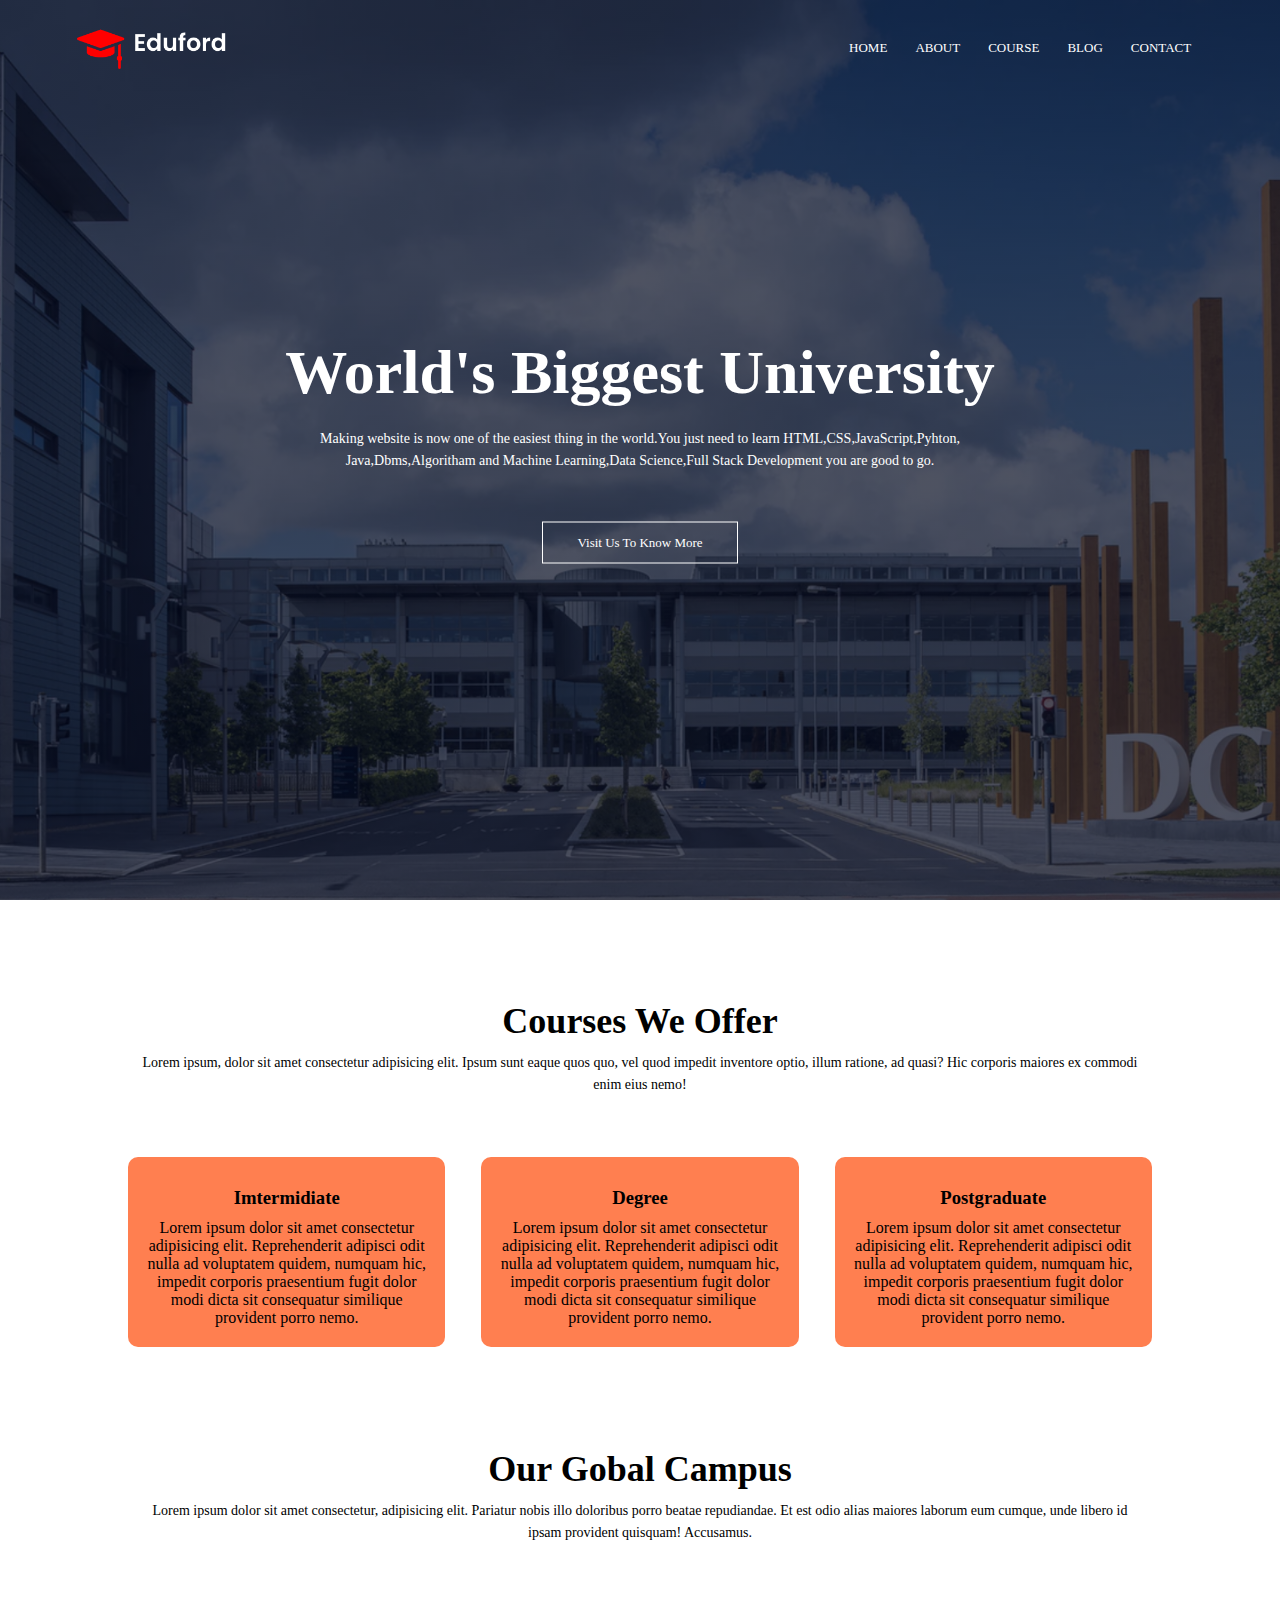
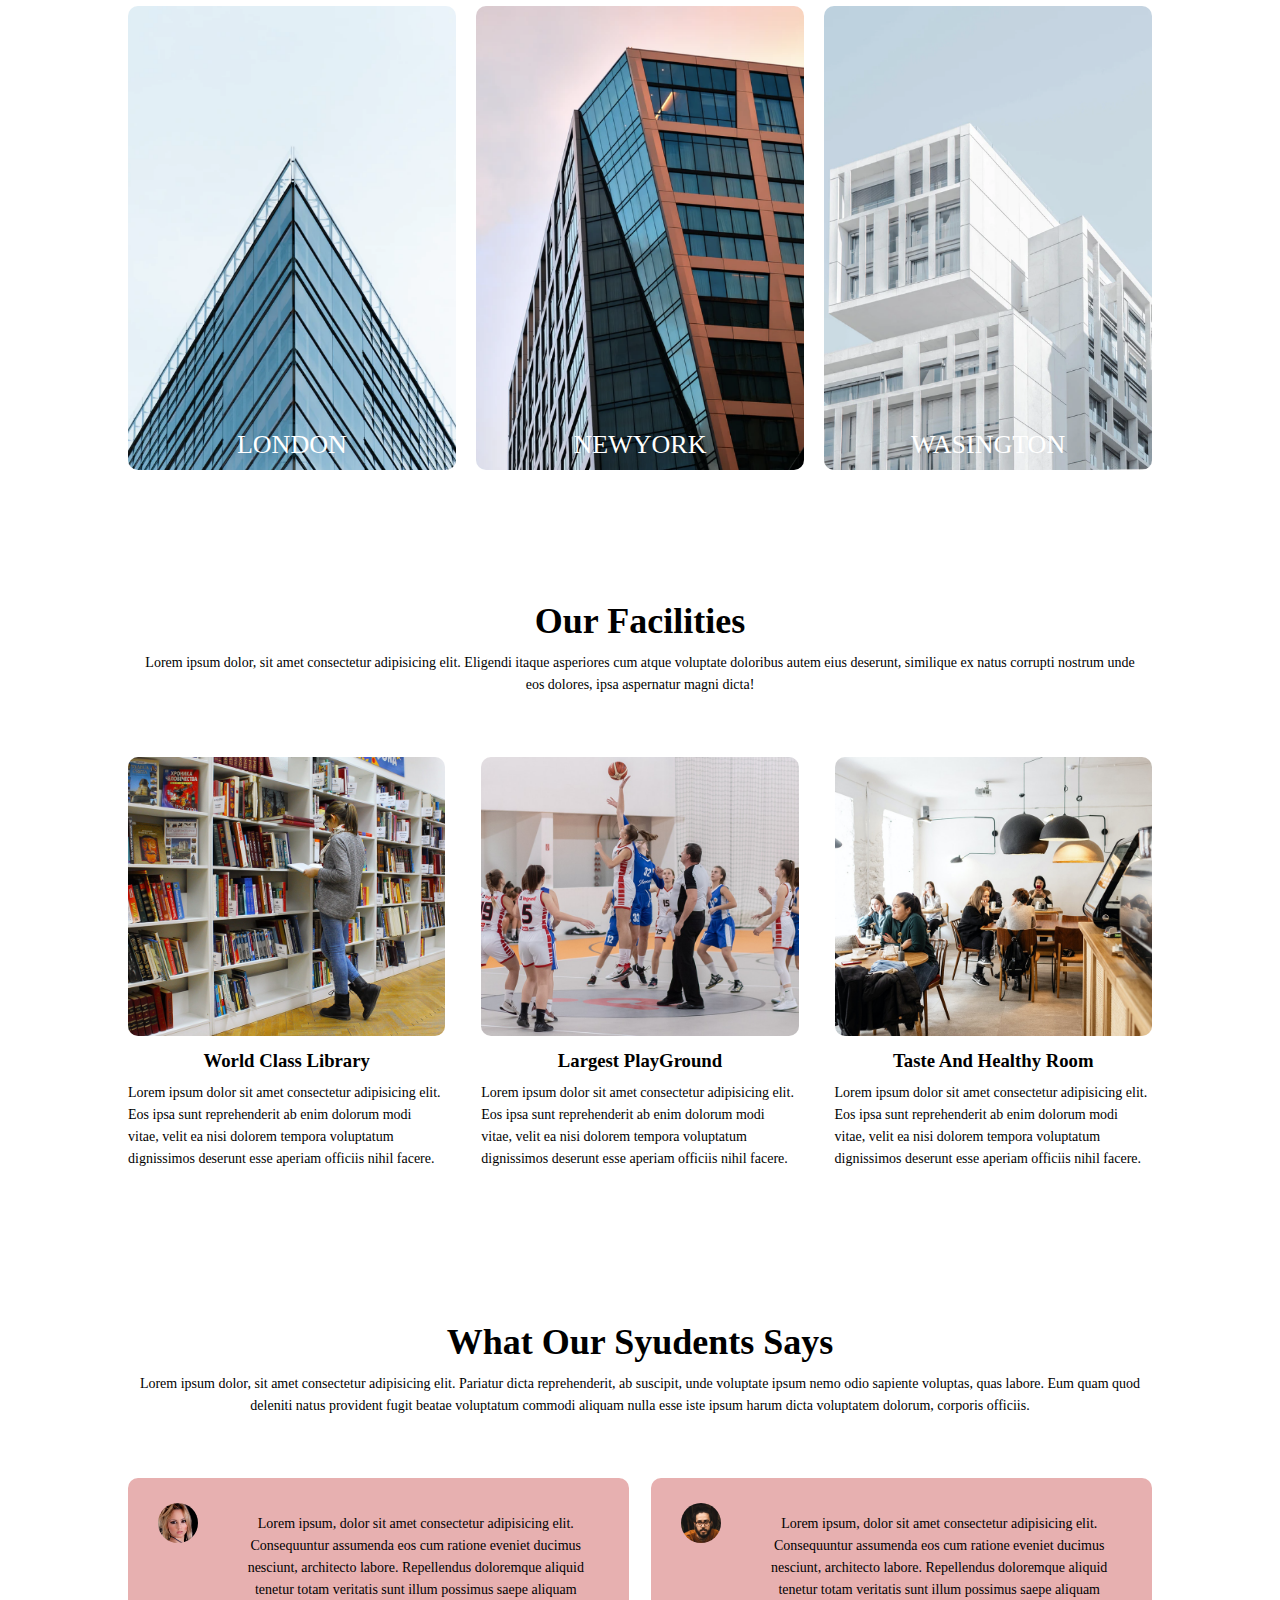
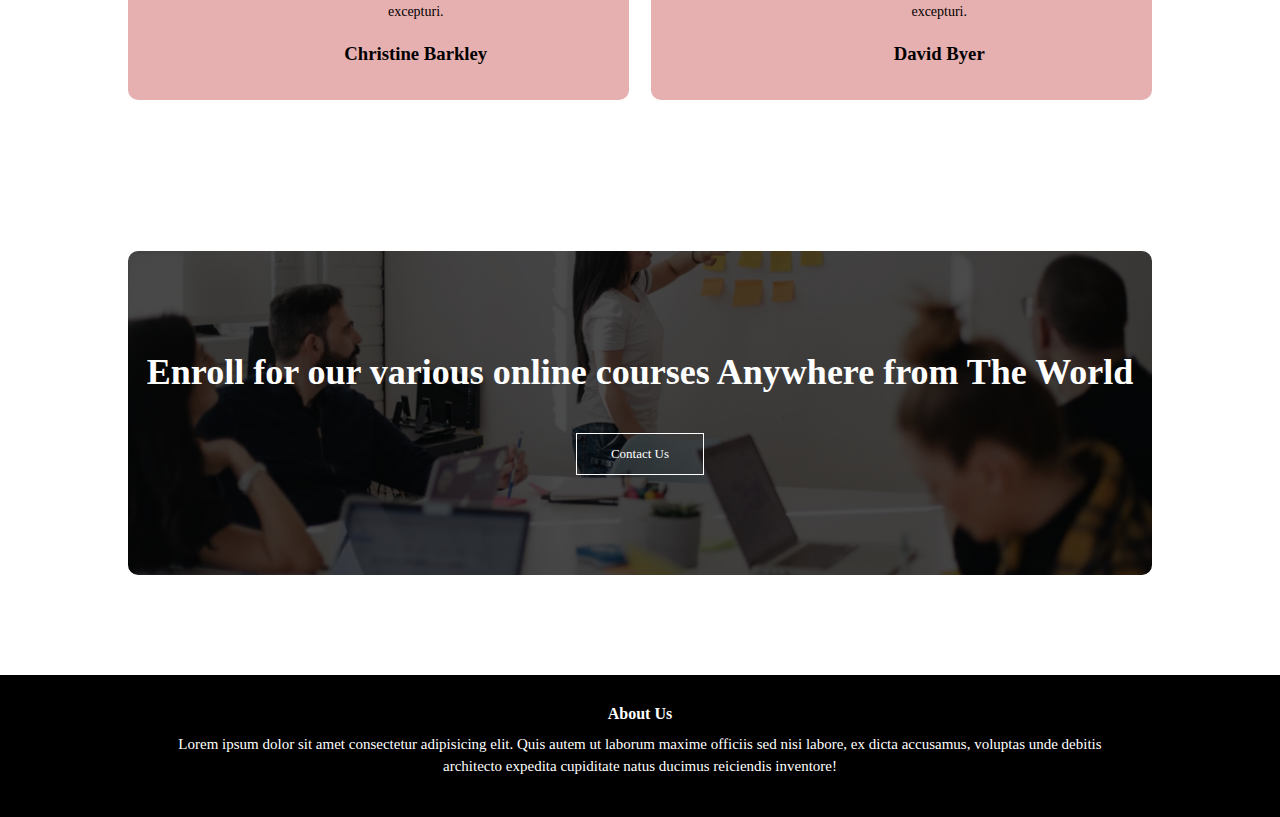
<file: index.html>
<!DOCTYPE html>
<html lang="en">
<head>
    <meta name="viewport" content="width=device-width, initial-scale=1.0">
    <title>My University Portal</title>
    <link rel="stylesheet" href="style.css">
</head>
<body>
    <section class="header">
        <nav>
            <a href="index.html"><img src="logo.png" alt=""></a>
            <div class="nav-links"> 
                <ul>
                <li><a href="index.html">HOME</a></li>
                <li><a href="about.html">ABOUT</a></li>
                <li><a href="course.html">COURSE</a></li>
                <li><a href="blog.html">BLOG</a></li>
                <li><a href="contact.html">CONTACT</a></li>
                </ul>
            </div>
        </nav>
        <div class="text-box">
            <h1>World's Biggest University</h1>
            <p>Making website is now one of the easiest thing in the world.You just need to learn HTML,CSS,JavaScript,Pyhton, <br> Java,Dbms,Algoritham and  Machine Learning,Data Science,Full Stack Development you are good to go.</p>
            <a href="" class="hero-btn">Visit Us To Know More</a>
        </div>
    </section>
    <section class="course">
        <h1>Courses We Offer</h1>
        <p>Lorem ipsum, dolor sit amet consectetur adipisicing elit. Ipsum sunt eaque quos quo, vel quod impedit inventore optio, illum ratione, ad quasi? Hic corporis maiores ex commodi enim eius nemo!</p>
        <div class="row">
            <div class="course-col">
                <h3>Imtermidiate</h3>
                Lorem ipsum dolor sit amet consectetur adipisicing elit. Reprehenderit adipisci odit nulla ad voluptatem quidem, numquam hic, impedit corporis praesentium fugit dolor modi dicta sit consequatur similique provident porro nemo.
            </div>
            <div class="course-col">
                <h3>Degree</h3>
                Lorem ipsum dolor sit amet consectetur adipisicing elit. Reprehenderit adipisci odit nulla ad voluptatem quidem, numquam hic, impedit corporis praesentium fugit dolor modi dicta sit consequatur similique provident porro nemo.
            </div>
            <div class="course-col">
                <h3>Postgraduate</h3>
                Lorem ipsum dolor sit amet consectetur adipisicing elit. Reprehenderit adipisci odit nulla ad voluptatem quidem, numquam hic, impedit corporis praesentium fugit dolor modi dicta sit consequatur similique provident porro nemo.
            </div>
        </div>
    </section>
    <section class="campus">
        <h1>Our Gobal Campus</h1>
       <p>Lorem ipsum dolor sit amet consectetur, adipisicing elit. Pariatur nobis illo doloribus porro beatae repudiandae. Et est odio alias maiores laborum eum cumque, unde libero id ipsam provident quisquam! Accusamus.</p>
       <div class="row">
        <div class="campus-col">
            <img src="london.png">
            <div class="layer"> <h3>LONDON</h3></div>
        </div>
        <div class="campus-col">
            <img src="newyork.png">
            <div class="layer"> <h3>NEWYORK</h3></div>
        </div>
        <div class="campus-col">
            <img src="washington.png">
            <div class="layer"> <h3>WASINGTON</h3></div>
        </div>
       </div>
    </section>
    <section class="facilities">
        <h1>Our Facilities</h1>
        <p>Lorem ipsum dolor, sit amet consectetur adipisicing elit. Eligendi itaque asperiores cum atque voluptate doloribus autem eius deserunt, similique ex natus corrupti nostrum unde eos dolores, ipsa aspernatur magni dicta!</p>
        <div class="row">
            <div class="facilities-col">
                <img src="library.png">
                <h3>World Class Library</h3>
                <p>Lorem ipsum dolor sit amet consectetur adipisicing elit. Eos ipsa sunt reprehenderit ab enim dolorum modi vitae, velit ea nisi dolorem tempora voluptatum dignissimos deserunt esse aperiam officiis nihil facere.</p>
            </div>
            <div class="facilities-col">
                <img src="basketball.png">
                <h3>Largest PlayGround</h3>
                <p>Lorem ipsum dolor sit amet consectetur adipisicing elit. Eos ipsa sunt reprehenderit ab enim dolorum modi vitae, velit ea nisi dolorem tempora voluptatum dignissimos deserunt esse aperiam officiis nihil facere.</p>
            </div>
            <div class="facilities-col">
                <img src="cafeteria.png">
                <h3>Taste And Healthy Room</h3>
                <p>Lorem ipsum dolor sit amet consectetur adipisicing elit. Eos ipsa sunt reprehenderit ab enim dolorum modi vitae, velit ea nisi dolorem tempora voluptatum dignissimos deserunt esse aperiam officiis nihil facere.</p>
            </div>
        </div>
    </section>
    <section class="testimonials">
        <h1>What Our Syudents Says</h1>
        <p>Lorem ipsum dolor, sit amet consectetur adipisicing elit. Pariatur dicta reprehenderit, ab suscipit, unde voluptate ipsum nemo odio sapiente voluptas, quas labore. Eum quam quod deleniti natus provident fugit beatae voluptatum commodi aliquam nulla esse iste ipsum harum dicta voluptatem dolorum, corporis officiis.</p>
        <div class="row">
            <div class="testimonials-col">
                <img src="user1.jpg">
                <div>
                    <p>Lorem ipsum, dolor sit amet consectetur adipisicing elit. Consequuntur assumenda eos cum ratione eveniet ducimus nesciunt, architecto labore. Repellendus doloremque aliquid tenetur totam veritatis sunt illum possimus saepe aliquam excepturi.</p>
                    <h3>Christine Barkley</h3>
                </div>
            </div>
            <div class="testimonials-col">
                <img src="user2.jpg">
                <div>
                    <p>Lorem ipsum, dolor sit amet consectetur adipisicing elit. Consequuntur assumenda eos cum ratione eveniet ducimus nesciunt, architecto labore. Repellendus doloremque aliquid tenetur totam veritatis sunt illum possimus saepe aliquam excepturi.</p>
                    <h3>David Byer</h3>
                </div>
            </div>
        </div>
    </section>
    <section class="cta">
        <h1>Enroll for our various online courses Anywhere from The World</h1>
        <a href=" " class="hero-btn">Contact Us</a>
    </section>
    <section class="footer">
        <h4>About Us</h4>
        <p>Lorem ipsum dolor sit amet consectetur adipisicing elit. Quis autem ut laborum maxime officiis sed nisi labore, ex dicta accusamus, voluptas unde debitis <br> architecto expedita cupiditate natus ducimus reiciendis inventore!</p>
    </section>
</body>
</html>
</file>
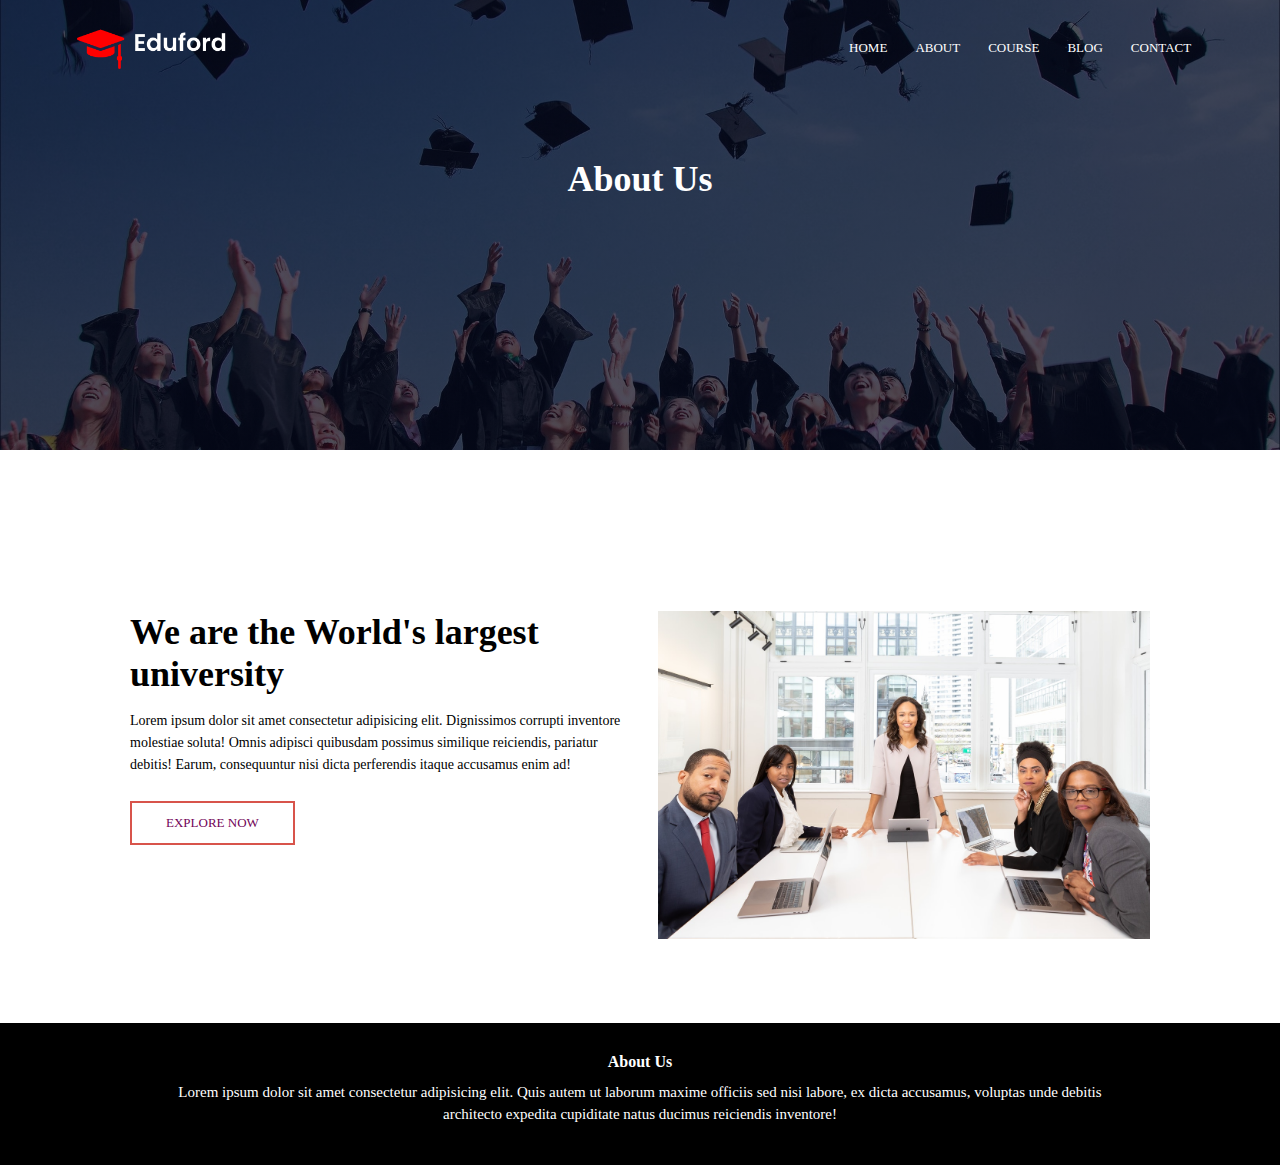
<file: about.html>
<!DOCTYPE html>
<html lang="en">
<head>
    <meta name="viewport" content="width=device-width, initial-scale=1.0">
    <title>My University Portal</title>
    <link rel="stylesheet" href="style.css">
</head>
<body>
    <section class="sub-header">
        <nav>
            <a href="index.html"><img src="logo.png" alt=""></a>
            <div class="nav-links"> 
                <ul>
                <li><a href="index.html">HOME</a></li>
                <li><a href="about.html">ABOUT</a></li>
                <li><a href="course.html">COURSE</a></li>
                <li><a href="blog.html">BLOG</a></li>
                <li><a href="contact.html">CONTACT</a></li>
                </ul>
            </div>
        </nav>
       <h1>About Us</h1>
    </section>
    <section class="about-us">
        <div class="row">
            <div class="about-col">
        <h1>We are the World's largest university</h1>
        <p>Lorem ipsum dolor sit amet consectetur adipisicing elit. Dignissimos corrupti inventore molestiae soluta! Omnis adipisci quibusdam possimus similique reiciendis, pariatur debitis! Earum, consequuntur nisi dicta perferendis itaque accusamus enim ad!</p>
        <a href="" class="hero-btn red-btn">EXPLORE NOW </a>
       </div>
       <div class="about-col"> 
        <img src="about.jpg">
       </div>
     </div>
    </section>
    <section class="footer">
        <h4>About Us</h4>
        <p>Lorem ipsum dolor sit amet consectetur adipisicing elit. Quis autem ut laborum maxime officiis sed nisi labore, ex dicta accusamus, voluptas unde debitis <br> architecto expedita cupiditate natus ducimus reiciendis inventore!</p>
    </section>
</body>
</html>
</file>
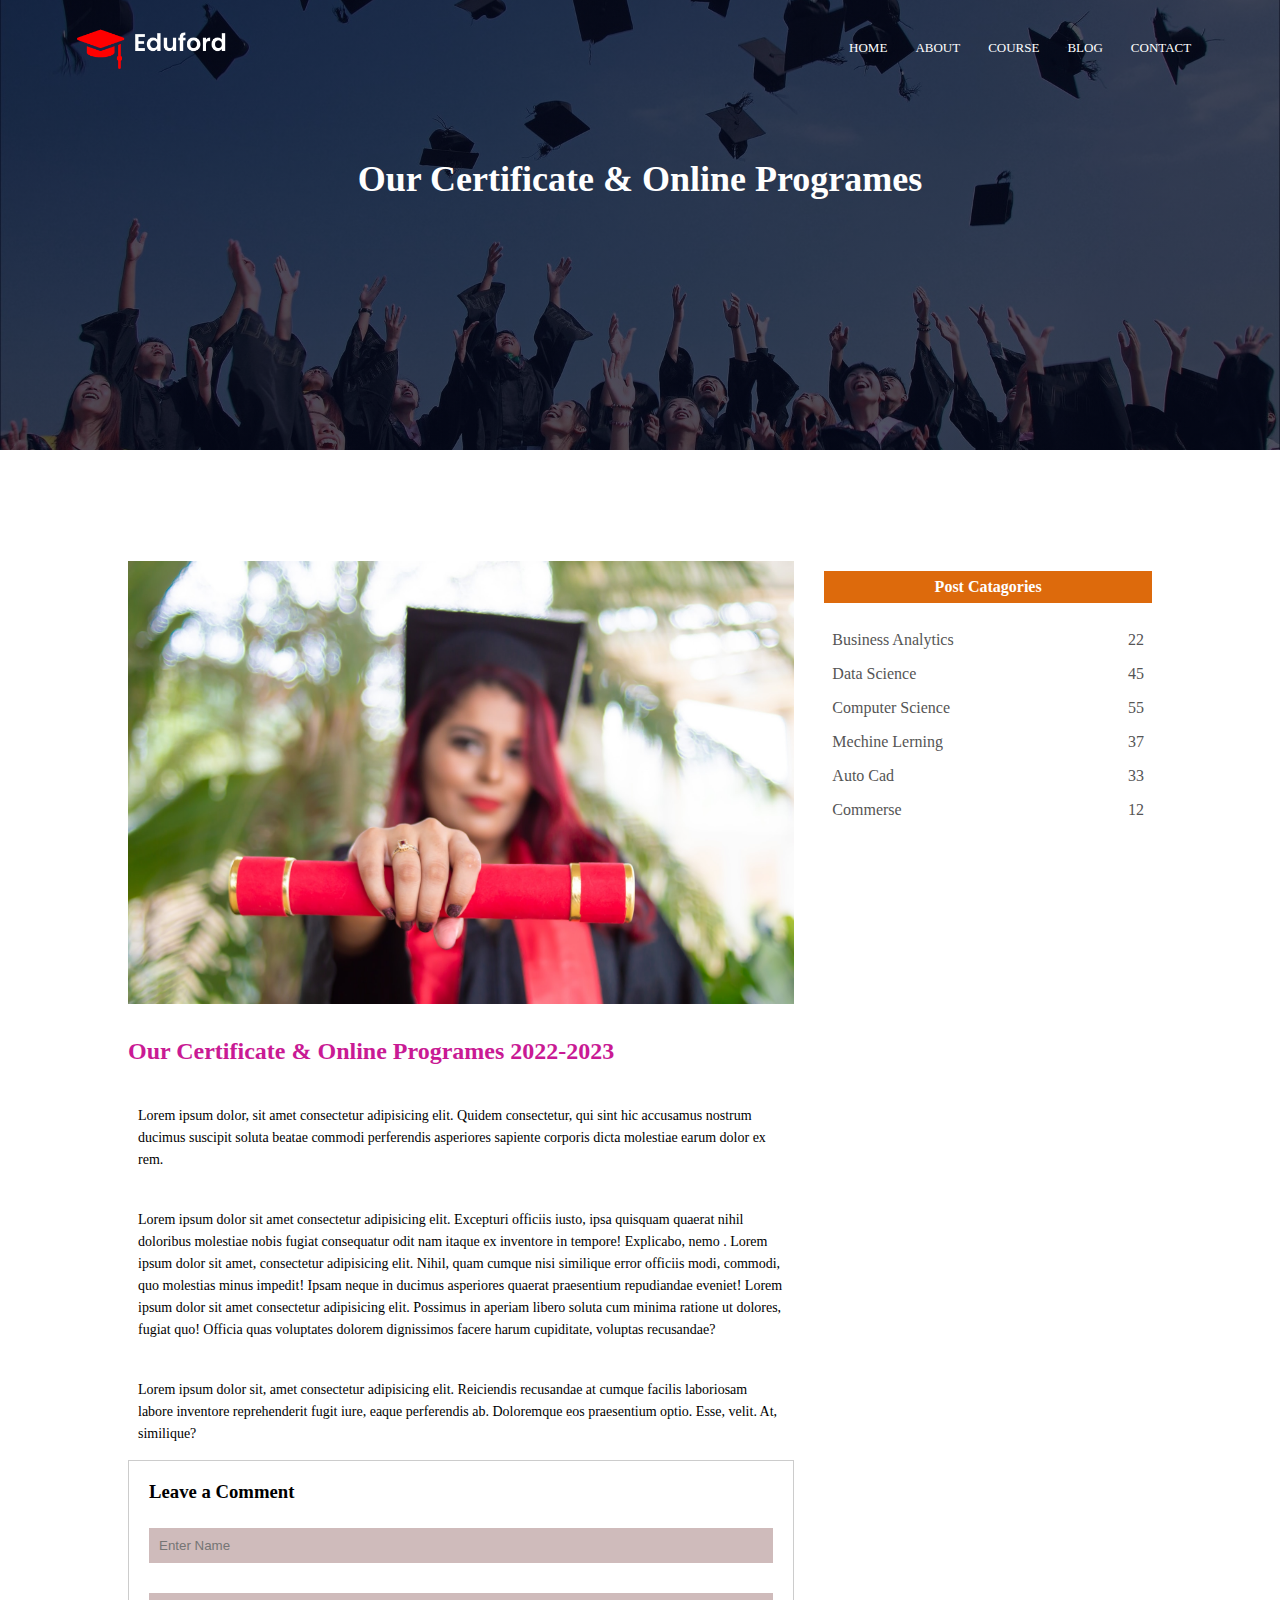
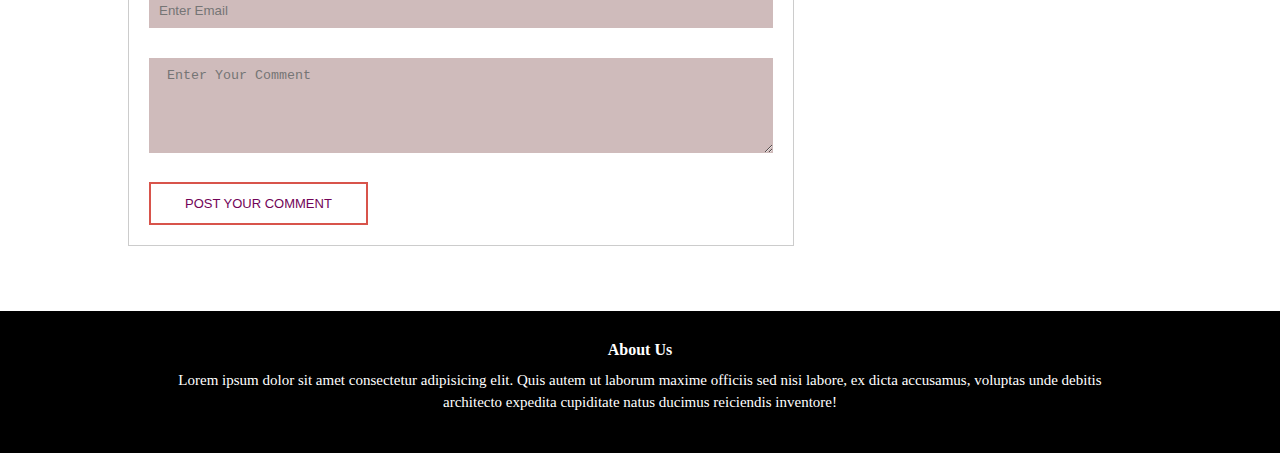
<file: blog.html>
<!DOCTYPE html>
<html lang="en">
<head>
    <meta name="viewport" content="width=device-width, initial-scale=1.0">
    <title>My University Portal</title>
    <link rel="stylesheet" href="style.css">
</head>
<body>
    <section class="sub-header">
        <nav>
            <a href="index.html"><img src="logo.png" alt=""></a>
            <div class="nav-links"> 
                <ul>
                <li><a href="index.html">HOME</a></li>
                <li><a href="about.html">ABOUT</a></li>
                <li><a href="course.html">COURSE</a></li>
                <li><a href="blog.html">BLOG</a></li>
                <li><a href="contact.html">CONTACT</a></li>
                </ul>
            </div>
        </nav>
       <h1>Our Certificate & Online Programes</h1>
    </section>
    <section class="blog-content">
        <div class="row">
            <div class="blog-left">
                <img src="certificate.jpg" >
                <h2>Our Certificate & Online Programes 2022-2023</h2>
                <p>Lorem ipsum dolor, sit amet consectetur adipisicing elit. Quidem consectetur, qui sint hic accusamus nostrum ducimus suscipit soluta beatae commodi perferendis asperiores sapiente corporis dicta molestiae earum dolor ex rem.</p>
                <br>
                <p>Lorem ipsum dolor sit amet consectetur adipisicing elit. Excepturi officiis iusto, ipsa quisquam quaerat nihil doloribus molestiae nobis fugiat consequatur odit nam itaque ex inventore in tempore! Explicabo, nemo . Lorem ipsum dolor sit amet, consectetur adipisicing elit. Nihil, quam cumque nisi similique error officiis modi, commodi, quo molestias minus impedit! Ipsam neque in ducimus asperiores quaerat praesentium repudiandae eveniet! Lorem ipsum dolor sit amet consectetur adipisicing elit. Possimus in aperiam libero soluta cum minima ratione ut dolores, fugiat quo! Officia quas voluptates dolorem dignissimos facere harum cupiditate, voluptas recusandae? </p>
                <br>
                <p>Lorem ipsum dolor sit, amet consectetur adipisicing elit. Reiciendis recusandae at cumque facilis laboriosam labore inventore reprehenderit fugit iure, eaque perferendis ab. Doloremque eos praesentium optio. Esse, velit. At, similique?</p>

                <div class="comment-box">
                    <h3>Leave a Comment</h3>
                    <form class="comment-form">
                        <input type="text" placeholder="Enter Name">
                        <input type="email" placeholder="Enter Email">
                       <textarea  rows="5" placeholder=" Enter Your Comment"></textarea>
                       <button type="submit" class="hero-btn red-btn">POST YOUR COMMENT</button>
                    </form>
                </div>

            </div>
            <div class="blog-right">
                <h3>Post Catagories</h3>
                <div>
                    <span>Business Analytics</span>
                    <span>22</span>
                </div>
                <div>
                    <span>Data Science</span>
                    <span>45</span>
                </div>
                <div>
                    <span>Computer Science</span>
                    <span>55</span>
                </div>
                <div>
                    <span>Mechine Lerning</span>
                    <span>37</span>
                </div>
                <div>
                    <span>Auto Cad</span>
                    <span>33</span>
                </div>
                <div>
                    <span>Commerse</span>
                    <span>12</span>
                </div>
            </div>
        </div>
    </section>
    <section class="footer">
        <h4>About Us</h4>
        <p>Lorem ipsum dolor sit amet consectetur adipisicing elit. Quis autem ut laborum maxime officiis sed nisi labore, ex dicta accusamus, voluptas unde debitis <br> architecto expedita cupiditate natus ducimus reiciendis inventore!</p>
    </section>
</body>
</html>
</file>
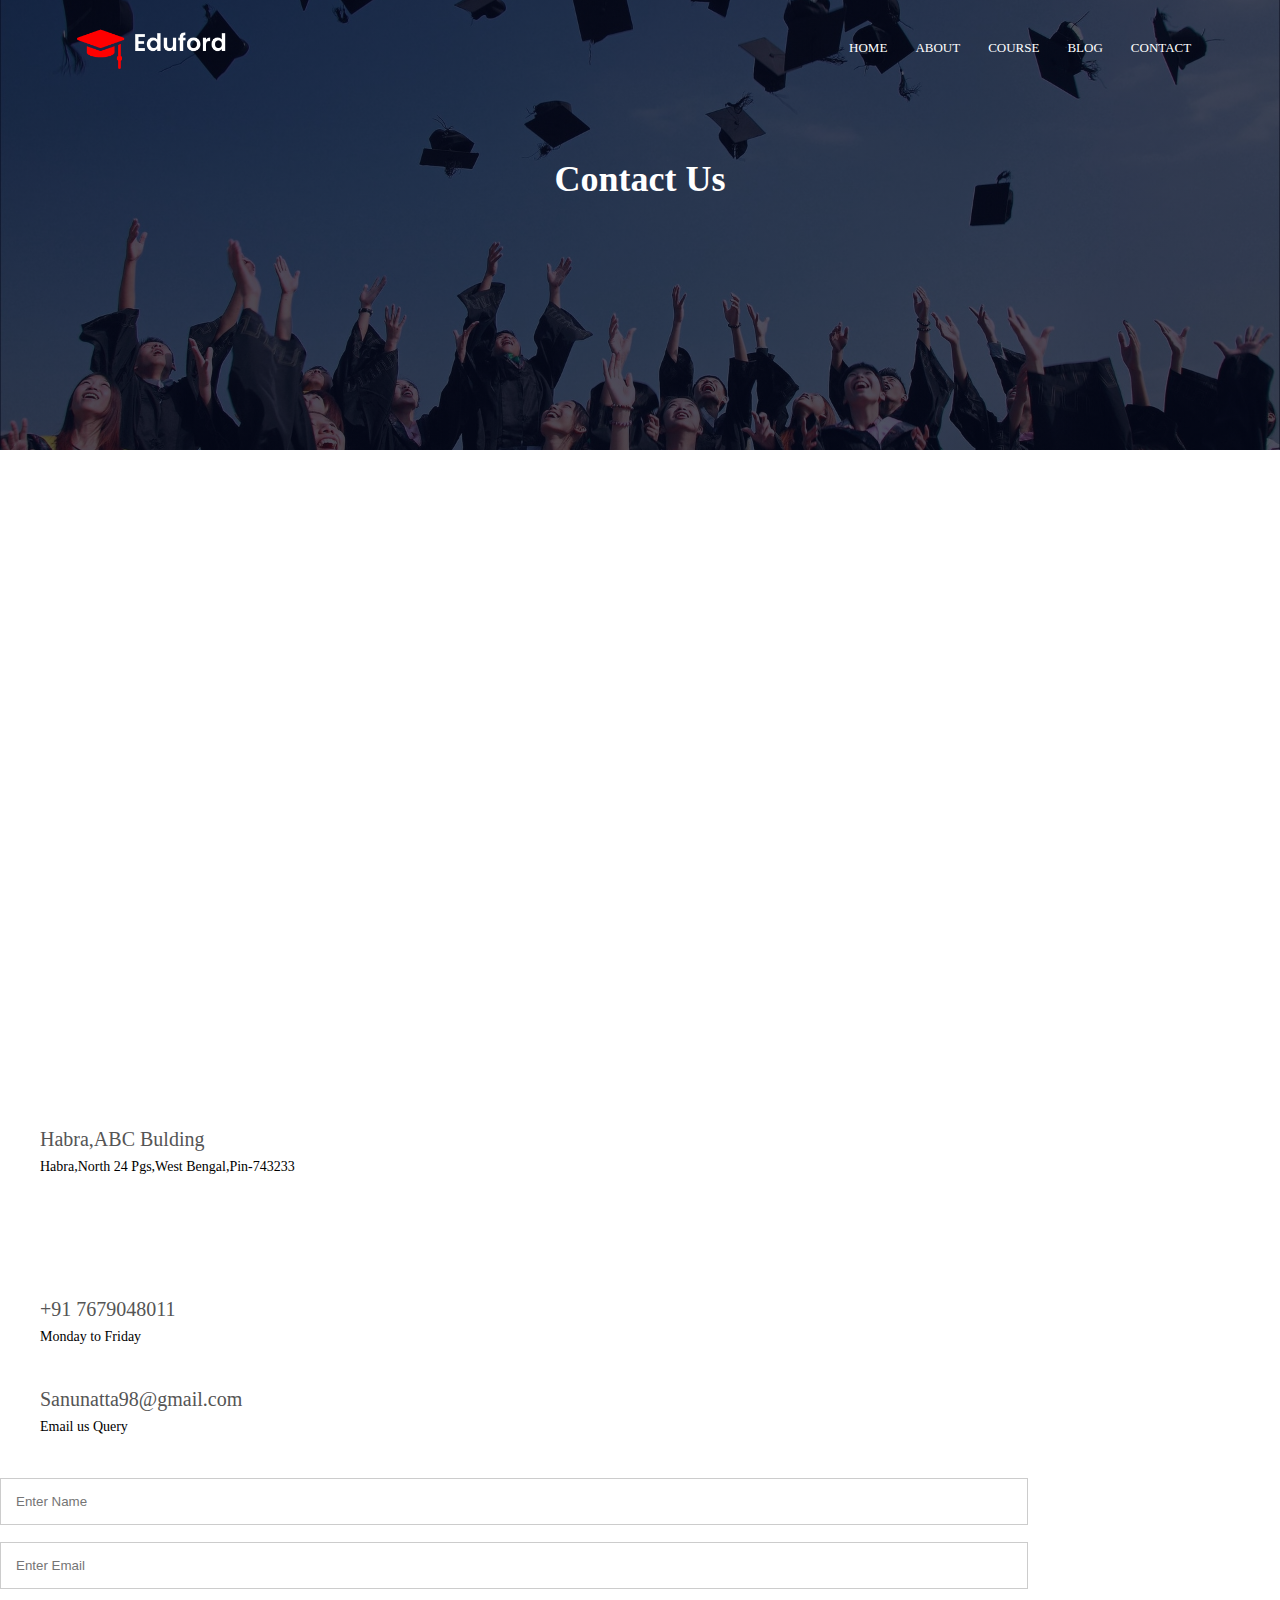
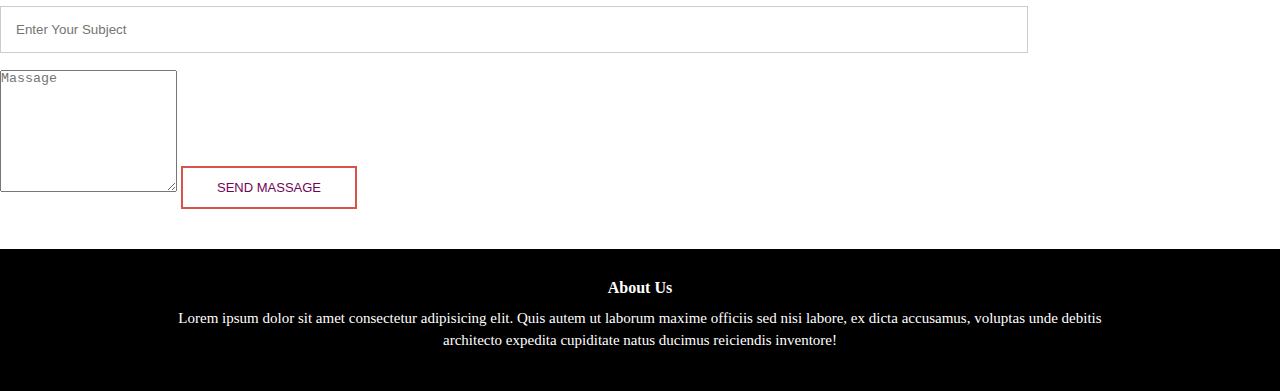
<file: contact.html>
<!DOCTYPE html>
<html lang="en">
<head>
    <meta name="viewport" content="width=device-width, initial-scale=1.0">
    <title>My University Portal</title>
    <link rel="stylesheet" href="style.css">
</head>
<body>
    <section class="sub-header">
        <nav>
            <a href="index.html"><img src="logo.png" alt=""></a>
            <div class="nav-links"> 
                <ul>
                <li><a href="index.html">HOME</a></li>
                <li><a href="about.html">ABOUT</a></li>
                <li><a href="course.html">COURSE</a></li>
                <li><a href="blog.html">BLOG</a></li>
                <li><a href="contact.html">CONTACT</a></li>
                </ul>
            </div>
        </nav>
       <h1>Contact Us</h1>
       </section>
       <section class="location">
        <iframe src="https://www.google.com/maps/embed?pb=!1m18!1m12!1m3!1d14709.08005983857!2d88.63442591911796!3d22.829497637684863!2m3!1f0!2f0!3f0!3m2!1i1024!2i768!4f13.1!3m3!1m2!1s0x39f8b072a66cc851%3A0xe9fbcb35f326d79a!2sBanipur%2C%20Habra%2C%20West%20Bengal%20743233!5e0!3m2!1sen!2sin!4v1670944468378!5m2!1sen!2sin" width="600" height="450" style="border:0;" allowfullscreen="" loading="lazy"></iframe>
       </section>
       <section class="contact-us">
        <div class="row">
            <div class="contact-col">
                <div>
                    <i class="fa fa-home"></i>
                    <span><h5>Habra,ABC Bulding</h5>
                    <p>Habra,North 24 Pgs,West Bengal,Pin-743233</p></span>
                </div>
            </div>
         </div>
            <div>
                <i class="fa fa-phone"></i>
                <span><h5>+91 7679048011</h5>
                <p>Monday to Friday</p></span>
            </div>
        <div>
            <i class="fa fa-envelope-o"></i>
            <span><h5>Sanunatta98@gmail.com</h5>
            <p>Email us Query</p></span>
          </div>
        <div class="contact-col">
            <form action="form.php" method="post">
                <input type="text" name="name" placeholder="Enter Name" required>
                <input type="email" name="email" placeholder="Enter Email" required>
                <input type="text" name ="subject" placeholder="Enter Your Subject" required>
               <textarea  rows="8" name="massage" placeholder="Massage"></textarea>
               <button type="submit" class="hero-btn red-btn">SEND MASSAGE</button>
            </form>
        </div>
       </section>
    <section class="footer">
        <h4>About Us</h4>
        <p>Lorem ipsum dolor sit amet consectetur adipisicing elit. Quis autem ut laborum maxime officiis sed nisi labore, ex dicta accusamus, voluptas unde debitis <br> architecto expedita cupiditate natus ducimus reiciendis inventore!</p>
    </section>
</body>
</html>
</file>
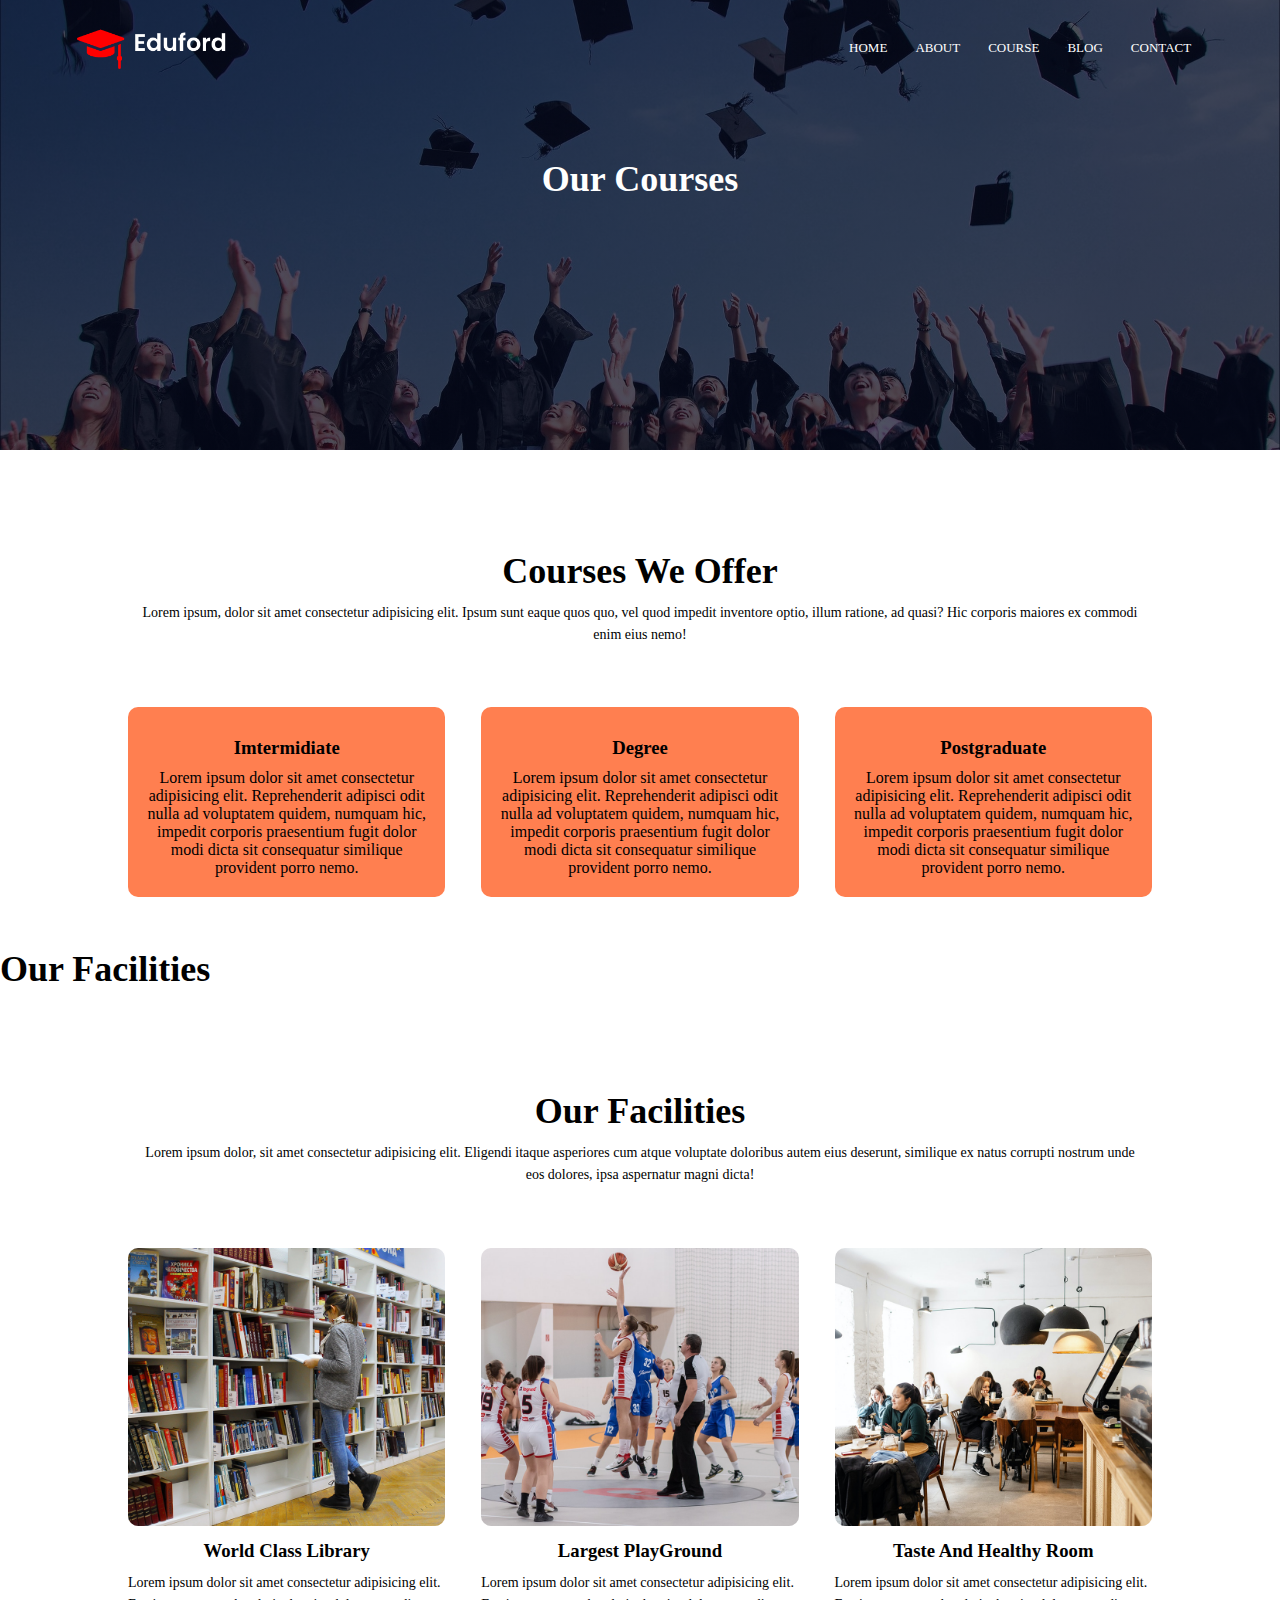
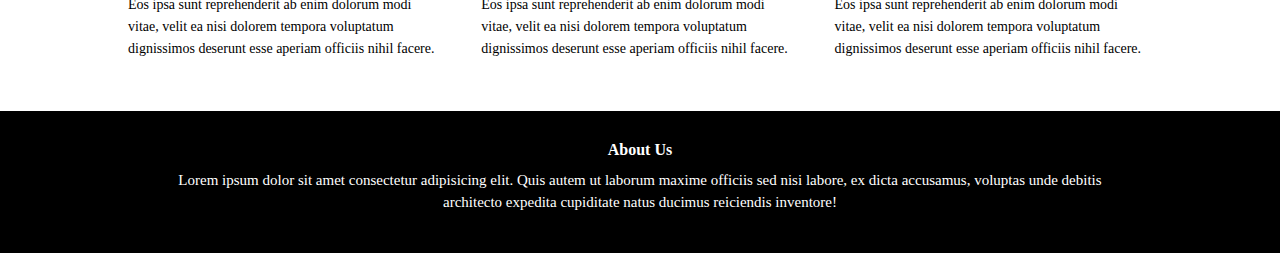
<file: course.html>
<!DOCTYPE html>
<html lang="en">
<head>
    <meta name="viewport" content="width=device-width, initial-scale=1.0">
    <title>My University Portal</title>
    <link rel="stylesheet" href="style.css">
</head>
<body>
    <section class="sub-header">
        <nav>
            <a href="index.html"><img src="logo.png" alt=""></a>
            <div class="nav-links"> 
                <ul>
                <li><a href="index.html">HOME</a></li>
                <li><a href="about.html">ABOUT</a></li>
                <li><a href="course.html">COURSE</a></li>
                <li><a href="blog.html">BLOG</a></li>
                <li><a href="contact.html">CONTACT</a></li>
                </ul>
            </div>
        </nav>
       <h1>Our Courses</h1>
    </section>
    <section class="course">
        <h1>Courses We Offer</h1>
        <p>Lorem ipsum, dolor sit amet consectetur adipisicing elit. Ipsum sunt eaque quos quo, vel quod impedit inventore optio, illum ratione, ad quasi? Hic corporis maiores ex commodi enim eius nemo!</p>
        <div class="row">
            <div class="course-col">
                <h3>Imtermidiate</h3>
                Lorem ipsum dolor sit amet consectetur adipisicing elit. Reprehenderit adipisci odit nulla ad voluptatem quidem, numquam hic, impedit corporis praesentium fugit dolor modi dicta sit consequatur similique provident porro nemo.
            </div>
            <div class="course-col">
                <h3>Degree</h3>
                Lorem ipsum dolor sit amet consectetur adipisicing elit. Reprehenderit adipisci odit nulla ad voluptatem quidem, numquam hic, impedit corporis praesentium fugit dolor modi dicta sit consequatur similique provident porro nemo.
            </div>
            <div class="course-col">
                <h3>Postgraduate</h3>
                Lorem ipsum dolor sit amet consectetur adipisicing elit. Reprehenderit adipisci odit nulla ad voluptatem quidem, numquam hic, impedit corporis praesentium fugit dolor modi dicta sit consequatur similique provident porro nemo.
            </div>
        </div>
    </section>
    <section>
        <h1>Our Facilities</h1>
        <section class="facilities">
            <h1>Our Facilities</h1>
            <p>Lorem ipsum dolor, sit amet consectetur adipisicing elit. Eligendi itaque asperiores cum atque voluptate doloribus autem eius deserunt, similique ex natus corrupti nostrum unde eos dolores, ipsa aspernatur magni dicta!</p>
            <div class="row">
                <div class="facilities-col">
                    <img src="library.png">
                    <h3>World Class Library</h3>
                    <p>Lorem ipsum dolor sit amet consectetur adipisicing elit. Eos ipsa sunt reprehenderit ab enim dolorum modi vitae, velit ea nisi dolorem tempora voluptatum dignissimos deserunt esse aperiam officiis nihil facere.</p>
                </div>
                <div class="facilities-col">
                    <img src="basketball.png">
                    <h3>Largest PlayGround</h3>
                    <p>Lorem ipsum dolor sit amet consectetur adipisicing elit. Eos ipsa sunt reprehenderit ab enim dolorum modi vitae, velit ea nisi dolorem tempora voluptatum dignissimos deserunt esse aperiam officiis nihil facere.</p>
                </div>
                <div class="facilities-col">
                    <img src="cafeteria.png">
                    <h3>Taste And Healthy Room</h3>
                    <p>Lorem ipsum dolor sit amet consectetur adipisicing elit. Eos ipsa sunt reprehenderit ab enim dolorum modi vitae, velit ea nisi dolorem tempora voluptatum dignissimos deserunt esse aperiam officiis nihil facere.</p>
                </div>
            </div>
        </section>
    </section>
    <section class="footer">
        <h4>About Us</h4>
        <p>Lorem ipsum dolor sit amet consectetur adipisicing elit. Quis autem ut laborum maxime officiis sed nisi labore, ex dicta accusamus, voluptas unde debitis <br> architecto expedita cupiditate natus ducimus reiciendis inventore!</p>
    </section>
</body>
</html>
</file>
<file: style.css>
*{
    margin: 0;
    padding: 0;
}
.header{
    min-height: 100vh;
    width: 100%;
    background-image:linear-gradient(rgba(4,9,30,0.7),rgba(4,9,30,0.7)),url(banner.png);
    background-position: center;
    background-size: cover;
    position: relative;
}
nav{
    display: flex;
    padding: 2% 6%;
    justify-content: space-between;
    align-items: center;
}
nav img{
    width: 150px;

}
.nav-links{
    flex: 1;
    text-align: right;
}
.nav-links ul li{
    list-style: none;
    display: inline-block;
    padding: 8px 12px;
    position: relative;
}
.nav-links ul li a{
    color: white;
    text-decoration: none;
    font-size: 13px;
}
.nav-links ul li::after{
    content: '';
    width: 0%;
    height: 4px;
    background-color: brown;
    display: block;
    margin: auto;
    transition: 0.5s;
}
.nav-links ul li:hover::after{
    width: 100%;
}
.text-box{
    width: 90%;
    color: white;
    position: absolute;
    top: 50%;
    left: 50%;
    transform: translate(-50%,-50%);
    text-align: center;
}
.text-box h1{
    font-size: 62px;
}
.text-box p{
    margin: 10px 0 40px;
    font-size: 14px;
    color: white;
}
.hero-btn{
    display: inline-block;
    text-decoration: none;
    color: #fff;
    border: 1px solid white;
    padding: 12px 34px;
    font-size: 13px;
    background: transparent;
    position: relative;
    cursor: pointer;
}
.hero-btn:hover{
    border: 1px solid brown;
    background: brown;
    transform: 1s;
}
@media(max-width:700px){
    .text-box h1{
        font-size: 20px;
    }
    .nav-links ul li{
        display: block;
    }
    .nav-links{
        position: absolute;
        background: brown;
        height: 100vh;
        width: 200px;
        top: 0;
        right: 0;
        text-align: left;
        z-index: 2;
        }
}
/*--------courses------*/
.course{
    width: 80%;
    margin: auto;
    text-align: center;
    padding-top:100px ;
}
h1{
    font-size: 36px;
    font-weight: 600;
}
p{
    font-size: 14px;
    color: black;
    font-weight: 300;
    line-height: 22px;
    padding: 10px;
}
.row{
    margin-top: 5%;
    display: flex;
    justify-content: space-between;
}
.course-col{
    flex-basis:31% ;
    background: coral;
    border-radius: 10px;
    margin-bottom: 5%;
    padding: 20px 12px;
    box-sizing: border-box;
    transition:0.5s;
}
h3{
    text-align: center;
    font-weight: 600;
    margin: 10px 0;
}
.course-col:hover{
    box-shadow: 0 0 40px 0px black;
}
@media(max-width: 700px){
    .row{
    flex-direction:column;
    }
}
/*----campus-------*/
.campus{
    width: 80%;
    margin: auto;
    text-align: center;
    padding-top: 50px;
}
.campus-col{
    flex-basis: 32%;
    border-radius: 10px;
    margin-bottom: 30px;
    position: relative;
    overflow: hidden;
}
.campus-col img{
    width: 100%;
    display: block;
}
.layer{
    background:transparent;
    height: 100%;
    width: 100%;
    position: absolute;
    top: 0;
    left: 0;
    transition: 0.5s;
}
.layer:hover{
    background: rgb(231, 177, 177);
}
.layer h3{
    width: 100%;
    font-weight: 500;
    color: white;
    font-size: 26px;
    bottom: 0;
    left: 50%;
    transform: translateX(-50%);
    position: absolute;
    transition: 0.5s;
}
.layer:hover h3{
    bottom: 49%;
    opacity: 1;
}
/*-------facilities--------*/
.facilities{
    width: 80%;
    margin: auto;
    text-align: center;
    padding-top: 100px;
}
.facilities-col{
    flex-basis: 31%;
    border-radius: 10px;
    margin-bottom: 5%;
    text-align: left;
}
.facilities-col img{
    width: 100%;
    border-radius: 10px;
}
.facilities-col p{
    padding: 0;
}
/*--------testimonials"----------*/
.testimonials{
    width: 80%;
    margin: auto;
    text-align: center;
    padding-top: 100px;
}
.testimonials-col{
    flex-basis: 44%;
    border-radius: 10px;
    margin-bottom: 5%;
    text-align: center;
    background: #e7b0b0;
    padding: 25px;
    cursor: pointer;
    display: flex;
}
.testimonials-col img{
    height: 40px;
    margin-left: 5px;
    margin-right: 30px;
    border-radius: 50%;
}
/*--------------call to conatct---*/
.cta{
    margin: 100px auto;
    width: 80%;
    background-image: linear-gradient(rgba(0,0,0,0.7),rgba(0,0,0,0.7)),url(banner2.jpg);
    background-size: cover;
    border-radius: 10px;
    text-align: center;
    padding: 100px 0;
}
.cta h1{
    color: #fff;
    margin-bottom: 40px;
    padding: 0;
}
/*------footer------*/
.footer{
    width: 100%;
    text-align: center;
    padding: 30px 0;
    font-weight: 600;
    background-color: black;
    color: white;
}
.footer p{
    color: white;
    font-size: 15px;
}
/*------about us page-----*/
.sub-header{
    height: 50vh;
    width: 100%;
    background-image: linear-gradient(rgba(4,9,30,0.7),rgba(4,9,30,0.7)),url(background.jpg);
    background-position: center;
    background-size: cover;
    text-align: center;
    color: white;
}
.sub-header h1{
    margin-top: 60px;
}
.about-us{
    width: 80%;
    margin: auto;
    padding-top: 80px;
    padding-bottom: 50px;
}
.about-col{
    flex-basis: 48%;
    padding: 30px 2px;
}
.about-col img{
    width: 100%;
}
.about-col h1{
    padding-top: 0;
}
.about-col p{
    padding: 15px 0 25px;
}
.red-btn{
    border: 2px solid #d8544b;
    background: transparent;
    color: #720458;
}
.red-btn:hover{
    color: white;
}
/*----blog content---*/
.blog-content{
    width: 80%;
    margin: auto;
    padding: 60px 0;
}
.blog-left{
    flex-basis: 65%;
}
.blog-left img{
    width: 100%;
}
.blog-left h2{
    color: rgb(201, 26, 148);
    font-weight: 600;
    margin: 30px 0;
}
.blog-right{
    flex-basis: 32%;
}
.blog-right h3{
    background: #dd6a0c;
    color: #fff;
    padding: 7px 0;
    font-size: 16px;
    margin-bottom: 20px;
}
.blog-right div{
    display: flex;
    align-items: center;
    justify-content: space-between;
    color: #555;
    padding: 8px;
    box-sizing: border-box;
}
.comment-box{
    border: 1px solid #ccc;
    margin: 5px 0;
    padding: 10px 20px;
}
.comment-box h3{
    text-align: left;
}
.comment-form input,.comment-form textarea{
    width: 100%;
    padding: 10px;
    margin: 15px 0;
    box-sizing: border-box;
    border: none;
    outline: none;
    background: #cfbbbb;
}
.comment-form button{
    margin: 10px 0;
}
@media(max-width:700px){
    .sub-header h1{
        font-size: 24px;
    }
}
/*------contact----*/
.location{
    width: 80%;
    margin: auto;
    padding: 80px 0;
}
.location iframe{
    width: 100%;
}
.contact-us{
    flex-basis: 48%;
    margin-bottom: 30px;
}
.contact-us div{
    display: flex;
    align-items: center;
    margin-bottom: 40px;
}
.contact-us div .fa{
    font-size: 28px;
    color: #dd6a0c;
    margin: 10px;
    margin-right: 30px;
}
.contact-us div p{
    padding: 0;
}
.contact-us div h5{
    font-size: 20px;
    margin-bottom: 5px;
    color: #555;
    font-weight: 400;
}
.contact-col input,.campus-col textarea{
    width: 100%;
    padding: 15px;
    margin-bottom: 17px;
    outline: none;
    border: 1px solid #ccc;
}
</file>
